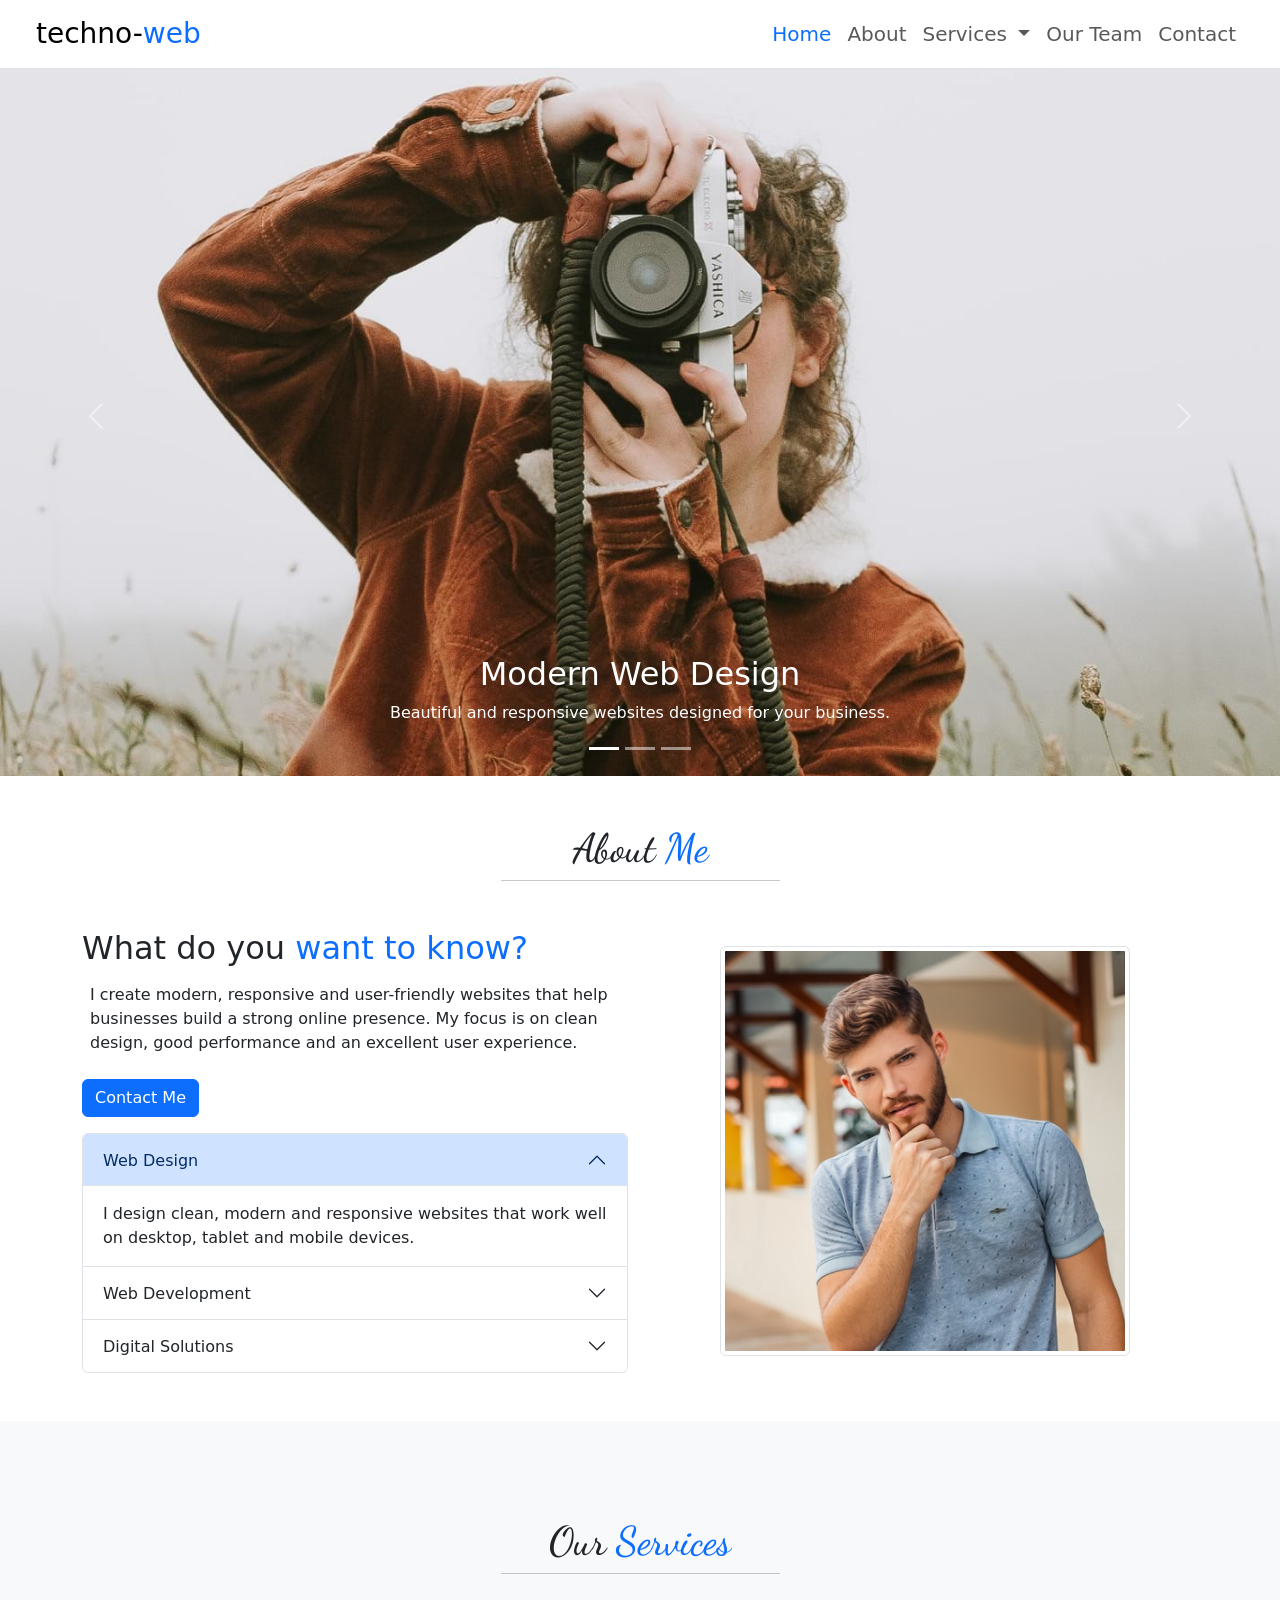
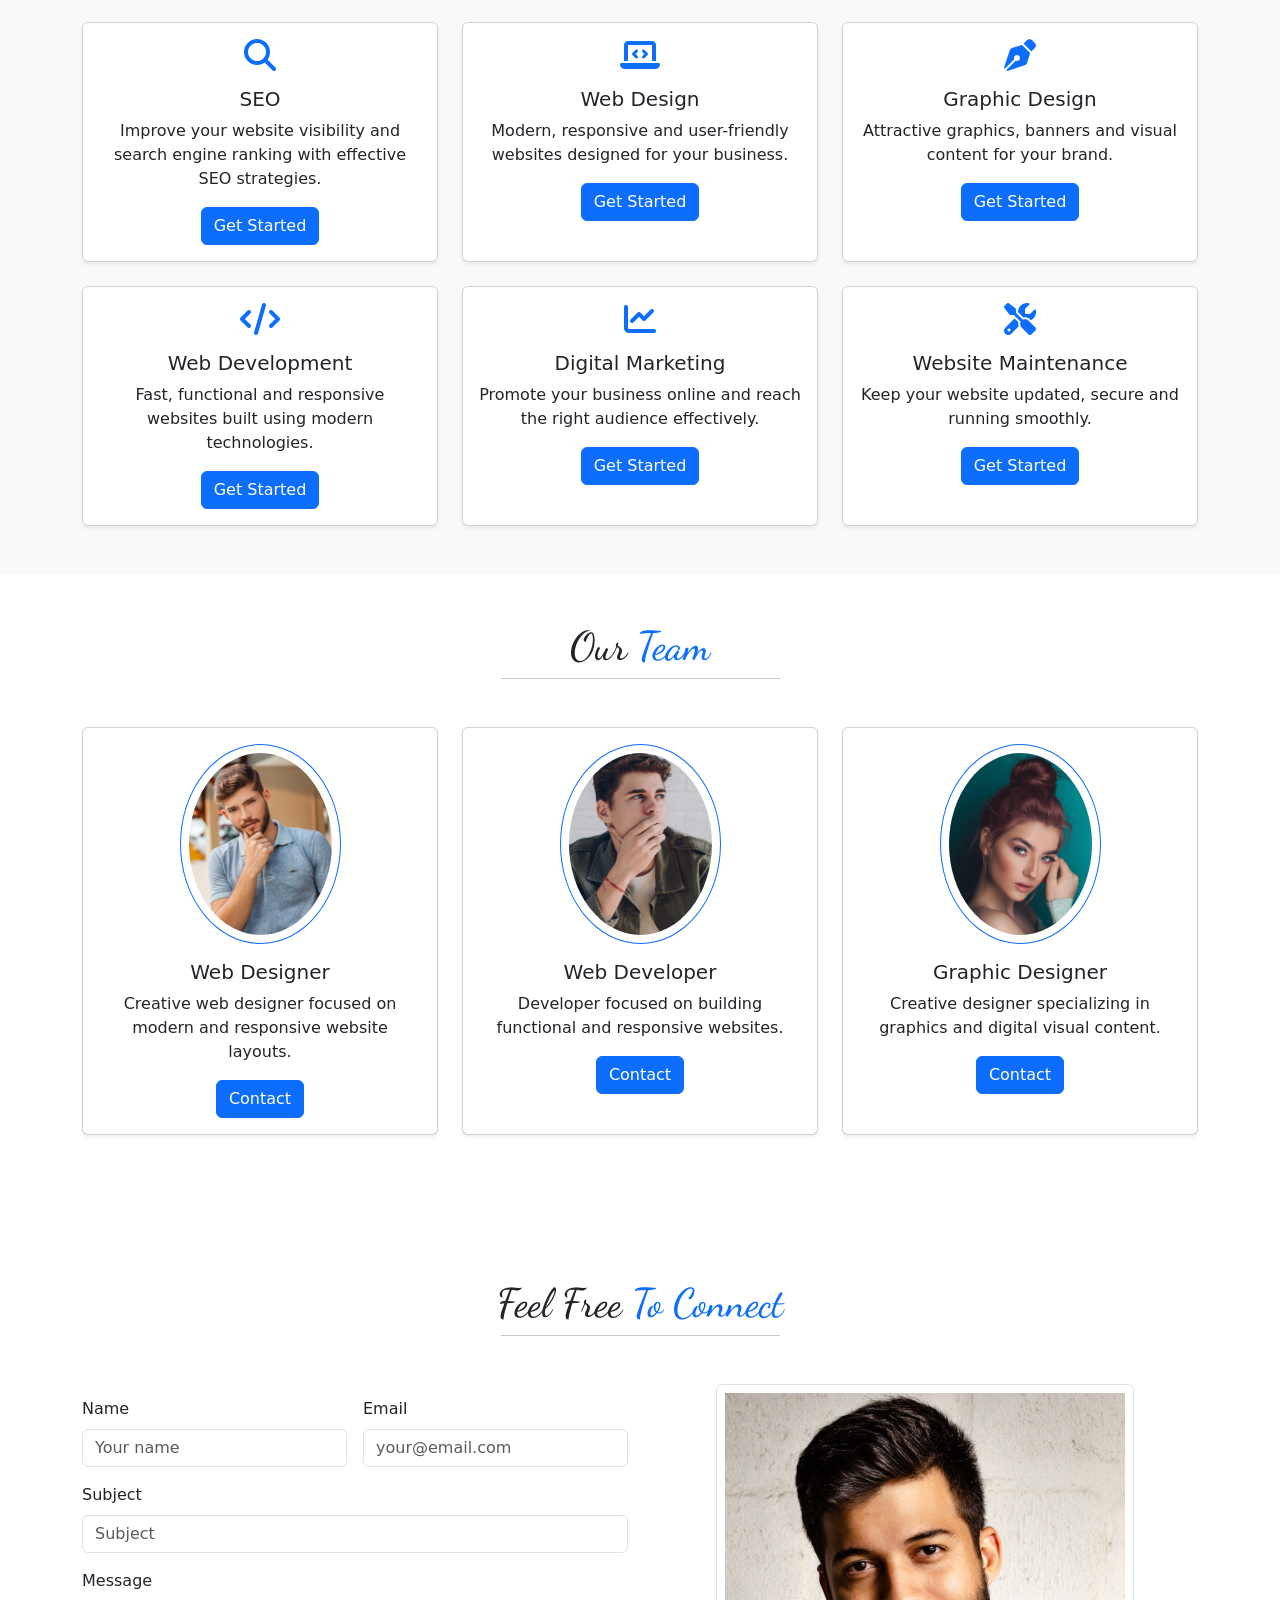
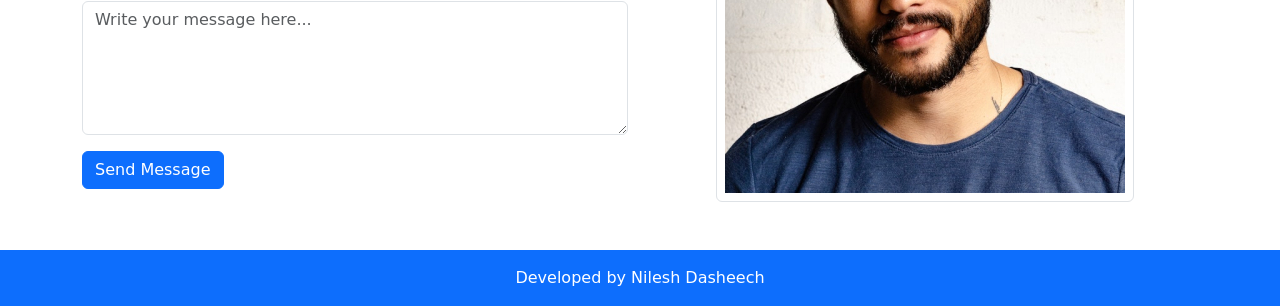
<file: index.html>
<!DOCTYPE html> <html lang="en"> <head> <meta charset="UTF-8"> <meta name="viewport" content="width=device-width, initial-scale=1.0">
    <meta name="google-site-verification" content="c2cnCe-WGiYMhgf-S_praQNgo6Q9VrrkuaHP5Zv_dTA" />
<title>Techno-Web | Web Design & Digital Services</title>

<!-- Bootstrap CSS -->
<link
    href="https://cdn.jsdelivr.net/npm/bootstrap@5.3.3/dist/css/bootstrap.min.css"
    rel="stylesheet"
    integrity="sha384-QWTKZyjpPEjISv5WaRU9OFeRpok6YctnYmDr5pNlyT2bRjXh0JMhjY6hW+ALEwIH"
    crossorigin="anonymous">

<!-- Custom CSS -->
<link rel="stylesheet" href="css/style.css">

<!-- Google Fonts -->
<link rel="preconnect" href="https://fonts.googleapis.com">
<link rel="preconnect" href="https://fonts.gstatic.com" crossorigin>
<link href="https://fonts.googleapis.com/css2?family=Dancing+Script&display=swap" rel="stylesheet">

<!-- AOS CSS -->
<link href="https://unpkg.com/aos@2.3.1/dist/aos.css" rel="stylesheet">

<!-- Font Awesome -->
<link
    rel="stylesheet"
    href="https://cdnjs.cloudflare.com/ajax/libs/font-awesome/6.6.0/css/all.min.css"
    integrity="sha512-yF3R5D3f5b6K5G3Q7K2hM6vR8D8Q4fG7J3qG4Q9J6X4R6mK9H3N3W3Q3X4J5K6L7M8N9P0Q1R2S3T4U5V6W7X8Y9Z0"
    crossorigin="anonymous"
    referrerpolicy="no-referrer">

</head> <body>
<!-- ================= HEADER ================= -->
<header id="home">

    <!-- ================= NAVBAR ================= -->
    <nav class="navbar navbar-expand-lg navbar-light bg-white px-4 border-bottom fixed-top">

        <div class="container-fluid">

            <a class="navbar-brand fs-3" href="#home">
                techno-<span class="text-primary">web</span>
            </a>

            <button
                class="navbar-toggler"
                type="button"
                data-bs-toggle="collapse"
                data-bs-target="#navbarSupportedContent"
                aria-controls="navbarSupportedContent"
                aria-expanded="false"
                aria-label="Toggle navigation">

                <span class="navbar-toggler-icon"></span>

            </button>

            <div class="collapse navbar-collapse" id="navbarSupportedContent">

                <ul class="navbar-nav ms-auto mb-2 mb-lg-0 fs-5 text-center">

                    <li class="nav-item">
                        <a class="nav-link active text-primary" aria-current="page" href="#home">
                            Home
                        </a>
                    </li>

                    <li class="nav-item">
                        <a class="nav-link" href="#about">
                            About
                        </a>
                    </li>

                    <li class="nav-item dropdown">

                        <a
                            class="nav-link dropdown-toggle"
                            href="#"
                            id="navbarDropdown"
                            role="button"
                            data-bs-toggle="dropdown"
                            aria-expanded="false">
                            Services
                        </a>

                        <ul class="dropdown-menu" aria-labelledby="navbarDropdown">

                            <li>
                                <a class="dropdown-item" href="#services">
                                    SEO
                                </a>
                            </li>

                            <li>
                                <a class="dropdown-item" href="#services">
                                    Web Design
                                </a>
                            </li>

                            <li>
                                <hr class="dropdown-divider">
                            </li>

                            <li>
                                <a class="dropdown-item" href="#services">
                                    Graphic Design
                                </a>
                            </li>

                        </ul>

                    </li>

                    <li class="nav-item">
                        <a class="nav-link" href="#team">
                            Our Team
                        </a>
                    </li>

                    <li class="nav-item">
                        <a class="nav-link" href="#contact">
                            Contact
                        </a>
                    </li>

                </ul>

            </div>

        </div>

    </nav>

    <!-- ================= CAROUSEL ================= -->
    <div
        id="carouselExampleCaptions"
        class="carousel slide"
        data-bs-ride="carousel">

        <div class="carousel-indicators">

            <button
                type="button"
                data-bs-target="#carouselExampleCaptions"
                data-bs-slide-to="0"
                class="active"
                aria-current="true"
                aria-label="Slide 1">
            </button>

            <button
                type="button"
                data-bs-target="#carouselExampleCaptions"
                data-bs-slide-to="1"
                aria-label="Slide 2">
            </button>

            <button
                type="button"
                data-bs-target="#carouselExampleCaptions"
                data-bs-slide-to="2"
                aria-label="Slide 3">
            </button>

        </div>

        <div class="carousel-inner">

            <div class="carousel-item active">

                <img
                    src="banner.1.jpg"
                    class="d-block w-100"
                    alt="Web design and development">

                <div class="carousel-caption d-none d-md-block">

                    <h5>Modern Web Design</h5>

                    <p>
                        Beautiful and responsive websites designed for your business.
                    </p>

                </div>

            </div>

            <div class="carousel-item">

                <img
                    src="banner.jpg"
                    class="d-block w-100"
                    alt="Professional website development">

                <div class="carousel-caption d-none d-md-block">

                    <h5>Professional Web Development</h5>

                    <p>
                        Fast, responsive and user-friendly websites for every device.
                    </p>

                </div>

            </div>

            <div class="carousel-item">

                <img
                    src="banner2.jpg"
                    class="d-block w-100"
                    alt="Digital services and creative design">

                <div class="carousel-caption d-none d-md-block">

                    <h5>Creative Digital Solutions</h5>

                    <p>
                        Helping businesses build a strong presence online.
                    </p>

                </div>

            </div>

        </div>

        <button
            class="carousel-control-prev"
            type="button"
            data-bs-target="#carouselExampleCaptions"
            data-bs-slide="prev">

            <span
                class="carousel-control-prev-icon"
                aria-hidden="true">
            </span>

            <span class="visually-hidden">
                Previous
            </span>

        </button>

        <button
            class="carousel-control-next"
            type="button"
            data-bs-target="#carouselExampleCaptions"
            data-bs-slide="next">

            <span
                class="carousel-control-next-icon"
                aria-hidden="true">
            </span>

            <span class="visually-hidden">
                Next
            </span>

        </button>

    </div>

</header>


<!-- ================= ABOUT SECTION ================= -->
<section class="about my-5" id="about">

    <div class="container">

        <div class="text-center my-5">

            <h1>
                About <span class="text-primary">Me</span>
            </h1>

            <hr class="w-25 m-auto">

        </div>

        <div class="row align-items-center">

            <!-- About Content -->
            <div class="col-sm-12 col-md-6 col-lg-6 col-12">

                <h2>
                    What do you
                    <span class="text-primary">
                        want to know?
                    </span>
                </h2>

                <p class="p-2">
                    I create modern, responsive and user-friendly websites
                    that help businesses build a strong online presence.
                    My focus is on clean design, good performance and
                    an excellent user experience.
                </p>

                <a
                    href="#contact"
                    class="btn btn-primary mb-3">
                    Contact Me
                </a>

                <!-- Accordion -->
                <div class="accordion" id="accordionExample">

                    <div class="accordion-item">

                        <h2 class="accordion-header" id="headingOne">

                            <button
                                class="accordion-button"
                                type="button"
                                data-bs-toggle="collapse"
                                data-bs-target="#collapseOne"
                                aria-expanded="true"
                                aria-controls="collapseOne">

                                Web Design

                            </button>

                        </h2>

                        <div
                            id="collapseOne"
                            class="accordion-collapse collapse show"
                            aria-labelledby="headingOne"
                            data-bs-parent="#accordionExample">

                            <div class="accordion-body">

                                I design clean, modern and responsive
                                websites that work well on desktop,
                                tablet and mobile devices.

                            </div>

                        </div>

                    </div>


                    <div class="accordion-item">

                        <h2 class="accordion-header" id="headingTwo">

                            <button
                                class="accordion-button collapsed"
                                type="button"
                                data-bs-toggle="collapse"
                                data-bs-target="#collapseTwo"
                                aria-expanded="false"
                                aria-controls="collapseTwo">

                                Web Development

                            </button>

                        </h2>

                        <div
                            id="collapseTwo"
                            class="accordion-collapse collapse"
                            aria-labelledby="headingTwo"
                            data-bs-parent="#accordionExample">

                            <div class="accordion-body">

                                I develop functional and responsive
                                websites using modern HTML, CSS,
                                JavaScript and Bootstrap techniques.

                            </div>

                        </div>

                    </div>


                    <div class="accordion-item">

                        <h2 class="accordion-header" id="headingThree">

                            <button
                                class="accordion-button collapsed"
                                type="button"
                                data-bs-toggle="collapse"
                                data-bs-target="#collapseThree"
                                aria-expanded="false"
                                aria-controls="collapseThree">

                                Digital Solutions

                            </button>

                        </h2>

                        <div
                            id="collapseThree"
                            class="accordion-collapse collapse"
                            aria-labelledby="headingThree"
                            data-bs-parent="#accordionExample">

                            <div class="accordion-body">

                                I provide creative digital solutions
                                including SEO, graphic design and
                                website maintenance.

                            </div>

                        </div>

                    </div>

                </div>

            </div>


            <!-- About Image -->
            <div class="col-sm-12 col-md-6 col-lg-6 col-12 mt-4 mt-md-0 text-center">

                <img
                    src="s4.jpg"
                    class="img-fluid img-thumbnail"
                    alt="About me">

            </div>

        </div>

    </div>

</section>


<!-- ================= SERVICES SECTION ================= -->
<section class="services py-5 bg-light" id="services">

    <div class="container">

        <div class="text-center my-5">

            <h1>
                Our <span class="text-primary">Services</span>
            </h1>

            <hr class="w-25 m-auto">

        </div>

        <div class="row g-4">

            <!-- SEO -->
            <div class="col-sm-12 col-md-6 col-lg-4">

                <div class="card h-100 shadow-sm">

                    <div class="card-body text-center">

                        <i class="fa-solid fa-magnifying-glass fa-2x text-primary mb-3"></i>

                        <h5 class="card-title">
                            SEO
                        </h5>

                        <p class="card-text">
                            Improve your website visibility and
                            search engine ranking with effective
                            SEO strategies.
                        </p>

                        <a
                            href="#contact"
                            class="btn btn-primary">
                            Get Started
                        </a>

                    </div>

                </div>

            </div>


            <!-- Web Design -->
            <div class="col-sm-12 col-md-6 col-lg-4">

                <div class="card h-100 shadow-sm">

                    <div class="card-body text-center">

                        <i class="fa-solid fa-laptop-code fa-2x text-primary mb-3"></i>

                        <h5 class="card-title">
                            Web Design
                        </h5>

                        <p class="card-text">
                            Modern, responsive and user-friendly
                            websites designed for your business.
                        </p>

                        <a
                            href="#contact"
                            class="btn btn-primary">
                            Get Started
                        </a>

                    </div>

                </div>

            </div>


            <!-- Graphic Design -->
            <div class="col-sm-12 col-md-6 col-lg-4">

                <div class="card h-100 shadow-sm">

                    <div class="card-body text-center">

                        <i class="fa-solid fa-pen-nib fa-2x text-primary mb-3"></i>

                        <h5 class="card-title">
                            Graphic Design
                        </h5>

                        <p class="card-text">
                            Attractive graphics, banners and
                            visual content for your brand.
                        </p>

                        <a
                            href="#contact"
                            class="btn btn-primary">
                            Get Started
                        </a>

                    </div>

                </div>

            </div>


            <!-- Web Development -->
            <div class="col-sm-12 col-md-6 col-lg-4">

                <div class="card h-100 shadow-sm">

                    <div class="card-body text-center">

                        <i class="fa-solid fa-code fa-2x text-primary mb-3"></i>

                        <h5 class="card-title">
                            Web Development
                        </h5>

                        <p class="card-text">
                            Fast, functional and responsive websites
                            built using modern technologies.
                        </p>

                        <a
                            href="#contact"
                            class="btn btn-primary">
                            Get Started
                        </a>

                    </div>

                </div>

            </div>


            <!-- Digital Marketing -->
            <div class="col-sm-12 col-md-6 col-lg-4">

                <div class="card h-100 shadow-sm">

                    <div class="card-body text-center">

                        <i class="fa-solid fa-chart-line fa-2x text-primary mb-3"></i>

                        <h5 class="card-title">
                            Digital Marketing
                        </h5>

                        <p class="card-text">
                            Promote your business online and reach
                            the right audience effectively.
                        </p>

                        <a
                            href="#contact"
                            class="btn btn-primary">
                            Get Started
                        </a>

                    </div>

                </div>

            </div>


            <!-- Website Maintenance -->
            <div class="col-sm-12 col-md-6 col-lg-4">

                <div class="card h-100 shadow-sm">

                    <div class="card-body text-center">

                        <i class="fa-solid fa-screwdriver-wrench fa-2x text-primary mb-3"></i>

                        <h5 class="card-title">
                            Website Maintenance
                        </h5>

                        <p class="card-text">
                            Keep your website updated, secure
                            and running smoothly.
                        </p>

                        <a
                            href="#contact"
                            class="btn btn-primary">
                            Get Started
                        </a>

                    </div>

                </div>

            </div>

        </div>

    </div>

</section>


<!-- ================= TEAM SECTION ================= -->
<section class="team my-5 text-center" id="team">

    <div class="container">

        <div class="text-center my-5">

            <h1>
                Our <span class="text-primary">Team</span>
            </h1>

            <hr class="w-25 m-auto">

        </div>

        <div class="row g-4">

            <!-- Team Member 1 -->
            <div class="col-sm-12 col-md-4 col-lg-4">

                <div class="card h-100 shadow-sm">

                    <div class="card-body">

                        <img
                            src="s4.jpg"
                            class="img-fluid rounded-circle border border-primary p-2 w-50 mb-3"
                            alt="Team member">

                        <h5 class="card-title">
                            Web Designer
                        </h5>

                        <p class="card-text">
                            Creative web designer focused on
                            modern and responsive website layouts.
                        </p>

                        <a
                            href="#contact"
                            class="btn btn-primary">
                            Contact
                        </a>

                    </div>

                </div>

            </div>


            <!-- Team Member 2 -->
            <div class="col-sm-12 col-md-4 col-lg-4">

                <div class="card h-100 shadow-sm">

                    <div class="card-body">

                        <img
                            src="s2.jpg"
                            class="img-fluid rounded-circle border border-primary p-2 w-50 mb-3"
                            alt="Team member">

                        <h5 class="card-title">
                            Web Developer
                        </h5>

                        <p class="card-text">
                            Developer focused on building
                            functional and responsive websites.
                        </p>

                        <a
                            href="#contact"
                            class="btn btn-primary">
                            Contact
                        </a>

                    </div>

                </div>

            </div>


            <!-- Team Member 3 -->
            <div class="col-sm-12 col-md-4 col-lg-4">

                <div class="card h-100 shadow-sm">

                    <div class="card-body">

                        <img
                            src="s3.jpg"
                            class="img-fluid rounded-circle border border-primary p-2 w-50 mb-3"
                            alt="Team member">

                        <h5 class="card-title">
                            Graphic Designer
                        </h5>

                        <p class="card-text">
                            Creative designer specializing in
                            graphics and digital visual content.
                        </p>

                        <a
                            href="#contact"
                            class="btn btn-primary">
                            Contact
                        </a>

                    </div>

                </div>

            </div>

        </div>

    </div>

</section>


<!-- ================= CONTACT SECTION ================= -->
<section class="contact py-5" id="contact">

    <div class="container">

        <div class="text-center my-5">

            <h1>
                Feel Free
                <span class="text-primary">
                    To Connect
                </span>
            </h1>

            <hr class="w-25 m-auto">

        </div>

        <div class="row align-items-center">

            <!-- Contact Form -->
            <div class="col-sm-12 col-md-6 col-lg-6 col-12">

                <form class="row g-3" action="#" method="post">

                    <div class="col-md-6">

                        <label
                            for="name"
                            class="form-label">
                            Name
                        </label>

                        <input
                            type="text"
                            class="form-control"
                            id="name"
                            name="name"
                            placeholder="Your name"
                            required>

                    </div>


                    <div class="col-md-6">

                        <label
                            for="email"
                            class="form-label">
                            Email
                        </label>

                        <input
                            type="email"
                            class="form-control"
                            id="email"
                            name="email"
                            placeholder="your@email.com"
                            required>

                    </div>


                    <div class="col-12">

                        <label
                            for="subject"
                            class="form-label">
                            Subject
                        </label>

                        <input
                            type="text"
                            class="form-control"
                            id="subject"
                            name="subject"
                            placeholder="Subject"
                            required>

                    </div>


                    <div class="col-12">

                        <label
                            for="message"
                            class="form-label">
                            Message
                        </label>

                        <textarea
                            class="form-control"
                            id="message"
                            name="message"
                            rows="5"
                            placeholder="Write your message here..."
                            required></textarea>

                    </div>


                    <div class="col-12">

                        <button
                            type="submit"
                            class="btn btn-primary">
                            Send Message
                        </button>

                    </div>

                </form>

            </div>


            <!-- Contact Image -->
            <div class="col-sm-12 col-md-6 col-lg-6 col-12 mt-4 mt-md-0 text-center">

                <img
                    src="s6.jpg"
                    class="img-fluid img-thumbnail p-2"
                    alt="Contact us">

            </div>

        </div>

    </div>

</section>


<!-- ================= FOOTER ================= -->
<footer>

    <div class="container-fluid bg-primary text-white p-3 text-center">

        <p class="mb-0">
            Developed by Nilesh Dasheech
        </p>

    </div>

</footer>


<!-- Bootstrap JavaScript -->
<script
    src="https://cdn.jsdelivr.net/npm/bootstrap@5.3.3/dist/js/bootstrap.bundle.min.js"
    integrity="sha384-YvpcrYf0tY3lHB60NNkmXc5s9fDVZLESaAA55NDzOxhy9GkcIdslK1eN7N6jIeHz"
    crossorigin="anonymous">
</script>

<!-- AOS JavaScript -->
<script src="https://unpkg.com/aos@2.3.1/dist/aos.js"></script>

<script>
    AOS.init();
</script>

</body> </html>
</file>
<file: css/style.css>
/* =========================
GLOBAL STYLES
========================= */

{
margin: 0;
padding: 0;
box-sizing: border-box;
}

html {
scroll-behavior: smooth;
}

body {
overflow-x: hidden;
    padding-top: 56px;
}

/* =========================
HEADINGS
========================= */

h1 {
font-family: 'Dancing Script', cursive;
}

/* =========================
NAVBAR
========================= */

.navbar {
z-index: 1000;
}

/* =========================
CAROUSEL
========================= */

.carousel-item img {
width: 100%;
height: 80vh;
object-fit: cover;
}

/* =========================
CAROUSEL CAPTION
========================= */

.carousel-caption {

padding: 15px;
border-radius: 8px;
}

.carousel-caption h5 {
font-size: 2rem;
}

.carousel-caption p {
font-size: 1rem;
}

/* =========================
ABOUT IMAGE
========================= */

.about img {
max-width: 100%;
height: auto;
}

/* =========================
TEAM IMAGES
========================= */

.team .card-body img {
max-width: 200px;
height: 200px;
object-fit: cover;
}

/* =========================
CARDS
========================= */

.card {
transition: transform 0.3s ease, box-shadow 0.3s ease;
}

.card:hover {
transform: translateY(-5px);
}

/* =========================
SERVICES
========================= */

.services .card {
min-height: 100%;
}

/* =========================
CONTACT IMAGE
========================= */

.contact img {
max-width: 100%;
height: auto;
}

/* =========================
FOOTER
========================= */

footer {
margin-top: 0;
}

/* =========================
MOBILE DEVICES
========================= */

@media (max-width: 600px) {

.carousel-item img {
    height: 50vh;
    object-fit: cover;
}

.carousel-caption h5 {
    font-size: 1.3rem;
}

.carousel-caption p {
    font-size: 0.85rem;
}

.team .card-body img {
    width: 150px;
    height: 150px;
}

h1 {
    font-size: 2rem;
}


}

/* =========================
TABLETS
========================= */

@media (min-width: 601px) and (max-width: 991px) {

.carousel-item img {
    height: 60vh;
}


}
</file>
